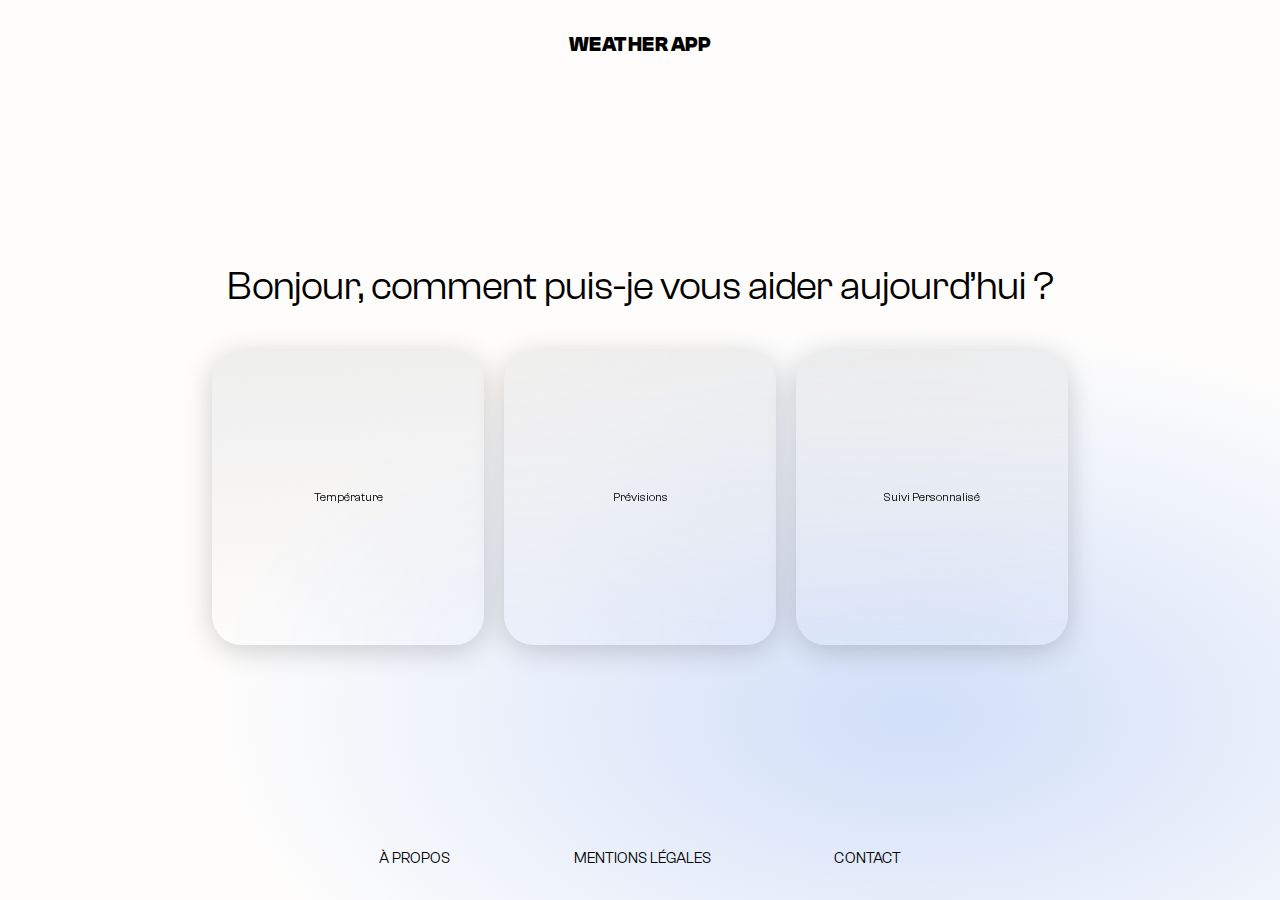
<file: index.html>
<!DOCTYPE html>
<html lang="fr">
  <head>
    <meta charset="UTF-8">
    <meta name="viewport" content="width=device-width, initial-scale=1.0">
    <title>Weather App - Accueil</title>
    <link rel="stylesheet" href="src/css/style.css">
    <link rel="shortcut icon" href="assets/icons/logo.svg" type="image/x-icon">
  </head>
  <body id="homepage">
    <header>
          <a id="logo" href="index.html">weather app</a>
    </header>
    <main class="home-main">
      <div>
        <div class="home-text-container">
          <h1 id="hello">Bonjour, comment puis-je vous aider aujourd’hui ?</h1>
        </div>
        <div id="home-menu">
          <div>
            <a class="menu-card" href="pages/weather.html">
              <p class="menu-text">température</p>
            </a>
          </div>
          <div>
            <a class="menu-card" href="pages/weather.html">
              <p class="menu-text">prévisions</p>
            </a>
          </div>
          <div>
            <a class="menu-card" href="pages/weather.html">
              <p class="menu-text">suivi personnalisé</p>
            </a>
          </div>
        </div>
      </div>
    </main>
    <footer>
      <div>
        <div>
          <a class="foot-text" href="pages/about.html">à propos</a>
        </div>
        <div>
          <a class="foot-text" href="pages/legals.html">mentions légales</a>
        </div>
        <div>
          <a class="foot-text" href="pages/contact.html">contact</a>
        </div>
      </div>
    </footer>
    <script src="src/js/anime.js"></script>
  </body>
</html>
</file>
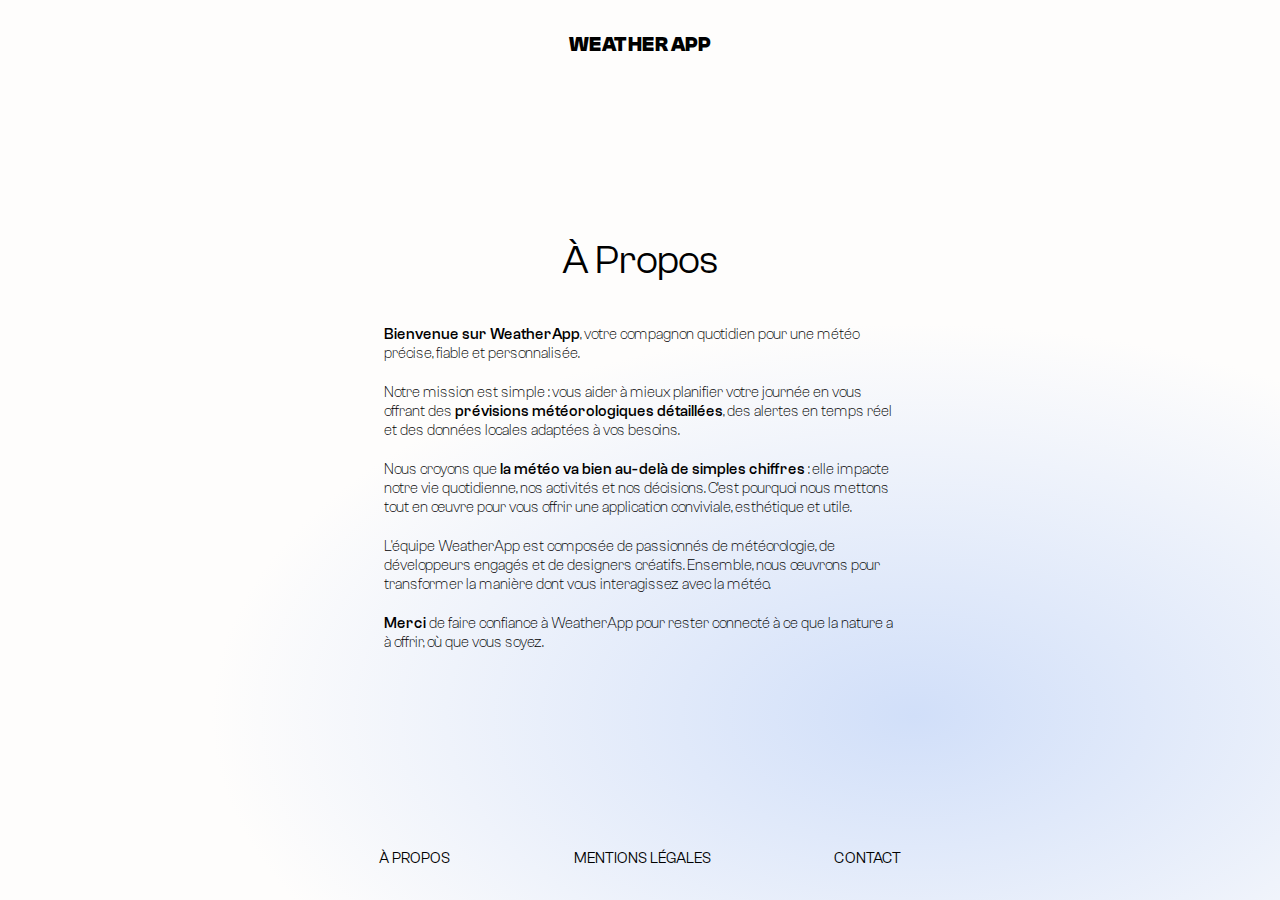
<file: pages/about.html>
<!DOCTYPE html>
<html lang="fr">
  <head>
    <meta charset="UTF-8">
    <meta name="viewport" content="width=device-width, initial-scale=1.0">
    <title>Weather App - À Propos</title>
    <link rel="stylesheet" href="../src/css/style.css">
    <link rel="shortcut icon" href="../assets/icons/logo.svg" type="image/x-icon">
  </head>
  <body id="homepage">
    <header>
        <a id="logo" href="../index.html">weather app</a>
    </header>
    <main class="home-main">
      <div>
        <div>
          <h1 class="page-title">À Propos</h1>
        </div>
        <div id="about">
          <p class="text-pages"><strong>Bienvenue sur WeatherApp</strong>, votre compagnon quotidien pour une météo précise, fiable et personnalisée.</p>
            <p class="text-pages">Notre mission est simple : vous aider à mieux planifier votre journée en vous offrant des <strong>prévisions météorologiques détaillées</strong>, des alertes en temps réel et des données locales adaptées à vos besoins.</p>
            <p class="text-pages">Nous croyons que <strong>la météo va bien au-delà de simples chiffres</strong> : elle impacte notre vie quotidienne, nos activités et nos décisions. C’est pourquoi nous mettons tout en œuvre pour vous offrir une application conviviale, esthétique et utile.</p>
            <p class="text-pages">L'équipe WeatherApp est composée de passionnés de météorologie, de développeurs engagés et de designers créatifs. Ensemble, nous œuvrons pour transformer la manière dont vous interagissez avec la météo.</p>
            <p class="text-pages"><strong>Merci</strong> de faire confiance à WeatherApp pour rester connecté à ce que la nature a à offrir, où que vous soyez.</p>
          </p>
        </div>
      </div>
    </main>
    <footer>
        <div>
          <div>
            <a class="foot-text" href="../pages/about.html">à propos</a>
          </div>
          <div>
            <a class="foot-text" href="../pages/legals.html">mentions légales</a>
          </div>
          <div>
            <a class="foot-text" href="../pages/contact.html">contact</a>
          </div>
        </div>
      </footer>
  </body>
</html>
</file>
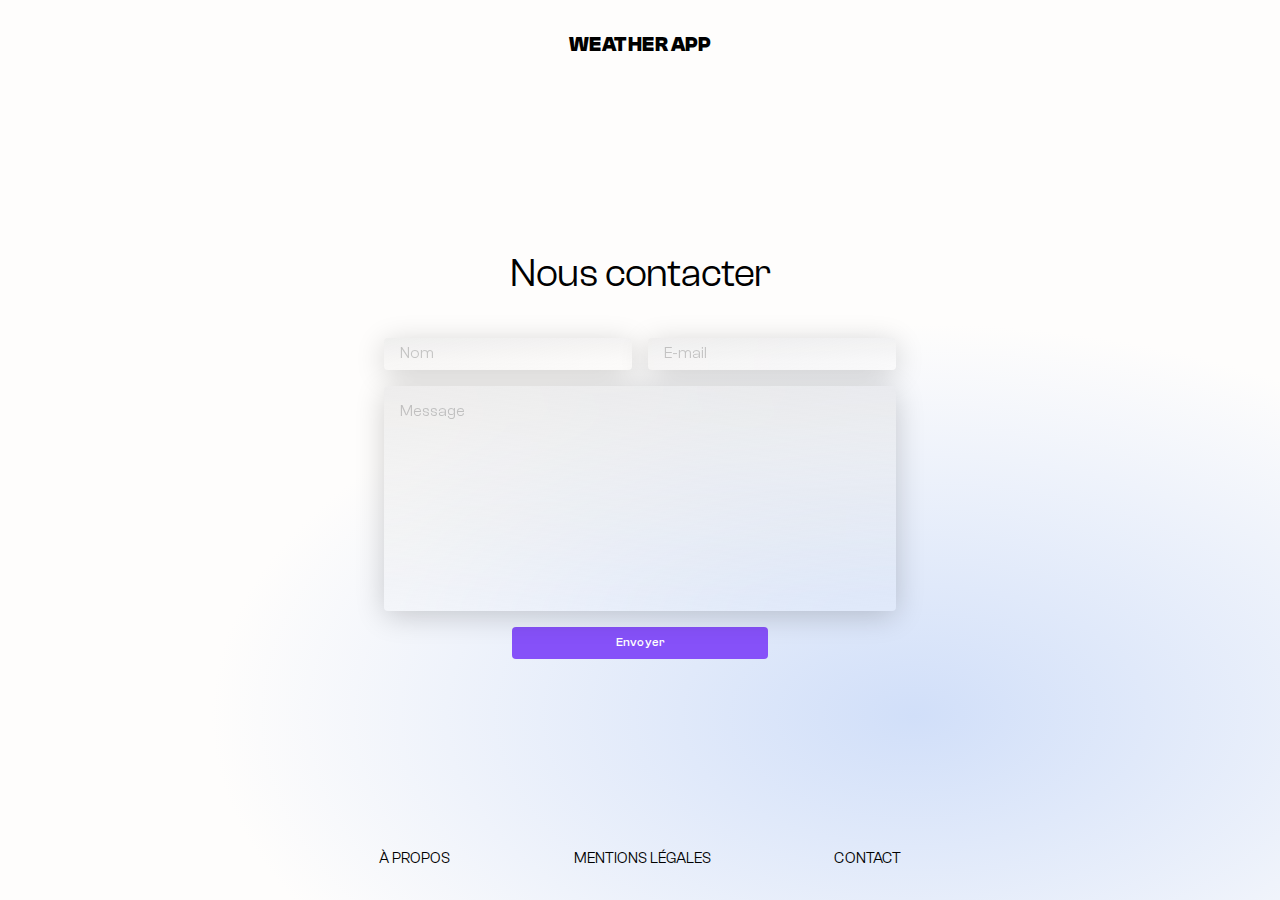
<file: pages/contact.html>
<!DOCTYPE html>
<html lang="fr">
  <head>
    <meta charset="UTF-8">
    <meta name="viewport" content="width=device-width, initial-scale=1.0">
    <title>Weather App - Contact</title>
    <link rel="stylesheet" href="../src/css/style.css">
    <link rel="shortcut icon" href="../assets/icons/logo.svg" type="image/x-icon">
  </head>
  <body id="homepage">
    <header>
        <a id="logo" href="../index.html">weather app</a>
    </header>
    <main class="home-main">
      <div>
        <div>
          <h1 class="page-title">Nous contacter</h1>
        </div>
        <div id="about">
          <form id="contact-form">
            <div id="input-container">
            <input type="text" name="name" placeholder="Nom">
            <input type="text" name="mail" placeholder="E-mail">
            </div>
            <textarea type="text" name="message" placeholder="Message"></textarea>
            <button type="submit">Envoyer</button>
          </form>
        </div>
      </div>
    </main>
    <footer>
      <div>
        <div>
          <a class="foot-text" href="../pages/about.html">à propos</a>
        </div>
        <div>
          <a class="foot-text" href="../pages/legals.html">mentions légales</a>
        </div>
        <div>
          <a class="foot-text" href="../pages/contact.html">contact</a>
        </div>
      </div>
    </footer>
    <script src="../src/js/form.js"></script>
  </body>
</html>
</file>
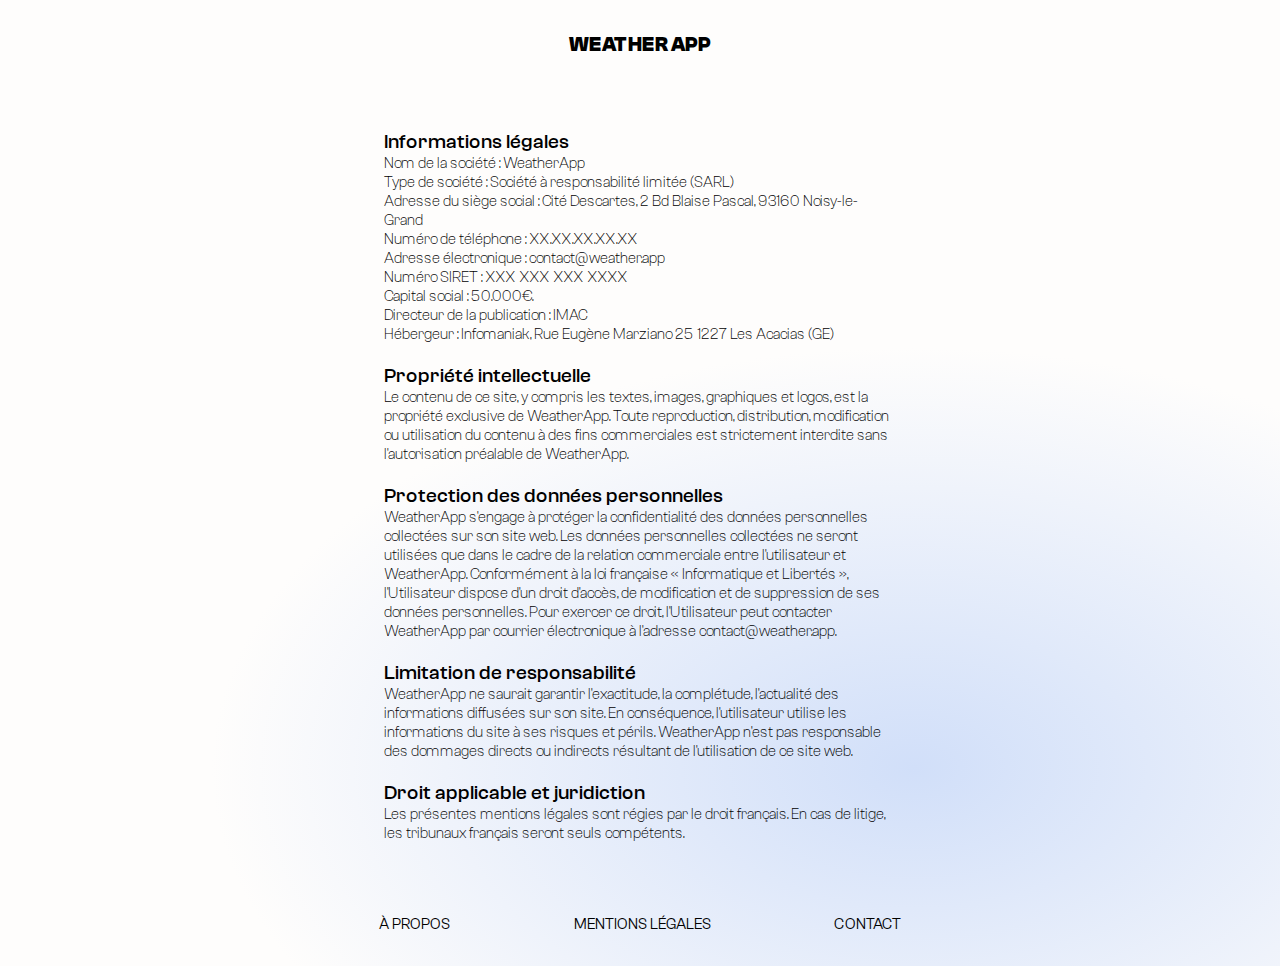
<file: pages/legals.html>
<!DOCTYPE html>
<html lang="fr">
  <head>
    <meta charset="UTF-8" />
    <meta name="viewport" content="width=device-width, initial-scale=1.0" />
    <title>Weather App - Mentions Légales</title>
    <link rel="stylesheet" href="../src/css/style.css" />
    <link rel="shortcut icon" href="../assets/icons/logo.svg" type="image/x-icon">
  </head>
  <body id="homepage">
    <header>
      <a id="logo" href="../index.html">weather app</a>
    </header>
    <main class="home-main">
      <div id="about">
        <p class="text-pages">
          <span class="legal-text">Informations légales</span><br>
          Nom de la société : WeatherApp<br>
          Type de société : Société à responsabilité limitée (SARL)<br>
          Adresse du siège social : Cité Descartes, 2 Bd Blaise Pascal, 93160 Noisy-le-Grand<br>
          Numéro de téléphone : XX.XX.XX.XX.XX<br>
          Adresse électronique : contact@weather.app<br>
          Numéro SIRET : XXX XXX XXX XXXX<br>
          Capital social : 50.000€.<br>
          Directeur de la publication : IMAC<br>
          Hébergeur : Infomaniak, Rue Eugène Marziano 25 1227 Les Acacias (GE)<br><br>
          <span class="legal-text">Propriété intellectuelle</span><br>
          Le contenu de ce site, y compris les textes, images, graphiques et logos, est la propriété exclusive de WeatherApp. Toute reproduction, distribution, modification ou utilisation du contenu à des fins commerciales est strictement interdite sans l'autorisation préalable de WeatherApp.<br><br>
          <span class="legal-text">Protection des données personnelles</span><br>
          WeatherApp s'engage à protéger la confidentialité des données personnelles collectées sur son site web. Les données personnelles collectées ne seront utilisées que dans le cadre de la relation commerciale entre l'utilisateur et WeatherApp. Conformément à la loi française « Informatique et Libertés », l'Utilisateur dispose d'un droit d'accès, de modification et de suppression de ses données personnelles. Pour exercer ce droit, l'Utilisateur peut contacter WeatherApp par courrier électronique à l'adresse contact@weather.app.<br><br>
          <span class="legal-text">Limitation de responsabilité</span><br>
          WeatherApp ne saurait garantir l'exactitude, la complétude, l'actualité des informations diffusées sur son site. En conséquence, l'utilisateur utilise les informations du site à ses risques et périls. WeatherApp n'est pas responsable des dommages directs ou indirects résultant de l'utilisation de ce site web.<br><br>
          <span class="legal-text">Droit applicable et juridiction</span><br>
          Les présentes mentions légales sont régies par le droit français. En cas de litige, les tribunaux français seront seuls compétents.<br>
        </p>
      </div>
    </main>
    <footer>
      <div>
        <div>
          <a class="foot-text" href="../pages/about.html">à propos</a>
        </div>
        <div>
          <a class="foot-text" href="../pages/legals.html">mentions légales</a>
        </div>
        <div>
          <a class="foot-text" href="../pages/contact.html">contact</a>
        </div>
      </div>
    </footer>
  </body>
</html>
</file>
<file: src/css/style.css>
/* utils */
@import "utils/variables.css";

/*base*/
@import "base/main.css";

/*layout*/
@import "layout/header.css";
@import "layout/footer.css";
@import "layout/section.css";

/*components*/
@import "components/select.css";
@import "components/form.css";
</file>
